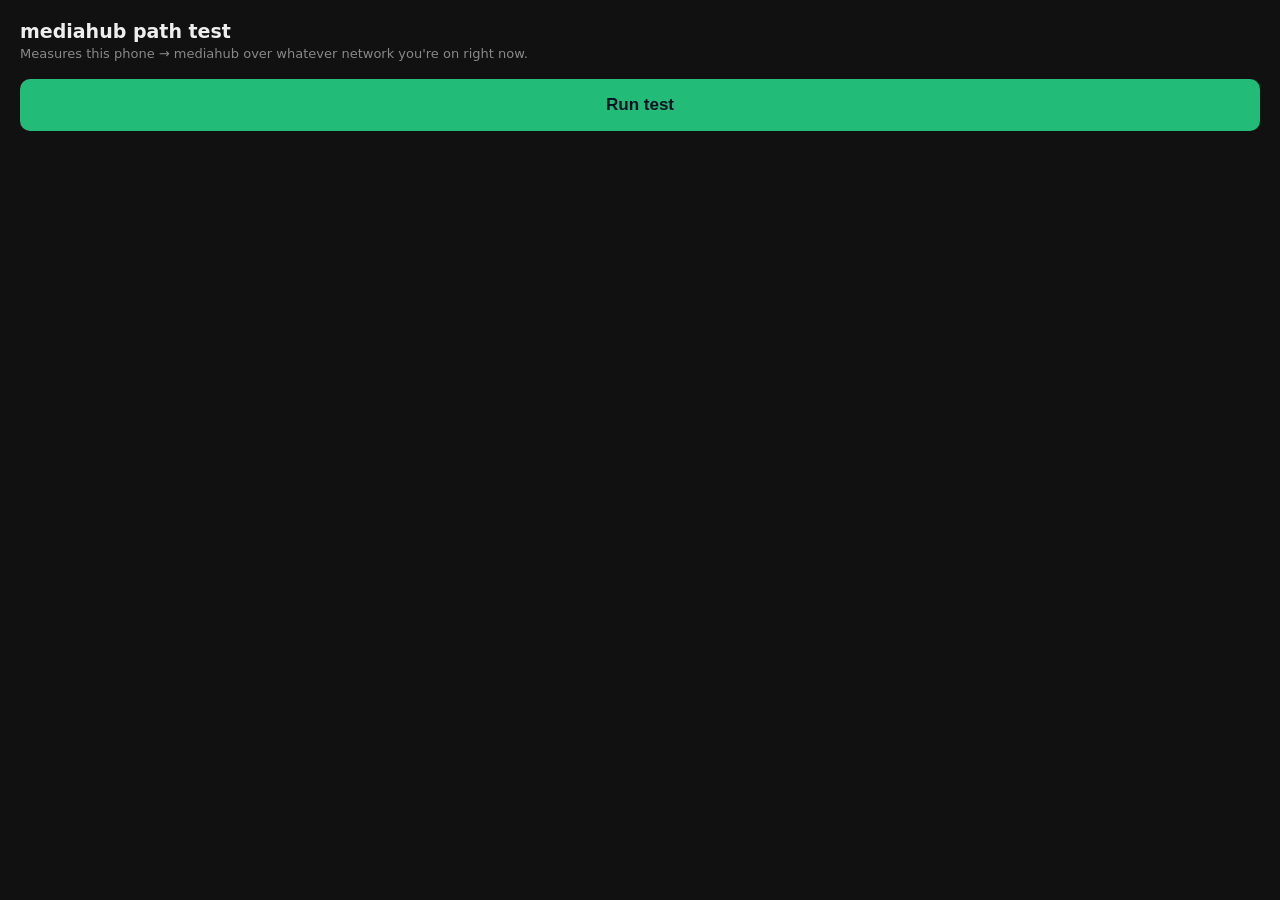
<file: speedtest/index.html>
<!doctype html><html><head><meta charset="utf-8">
<meta name="viewport" content="width=device-width,initial-scale=1">
<title>mediahub path test</title>
<style>
body{font:16px -apple-system,system-ui,sans-serif;margin:0;padding:20px;background:#111;color:#eee}
h1{font-size:19px;margin:0 0 4px}p.sub{color:#888;font-size:13px;margin:0 0 18px}
button{width:100%;padding:16px;font-size:17px;font-weight:600;border:0;border-radius:10px;background:#2b7;color:#012;margin-bottom:14px}
button:disabled{opacity:.5}
.row{padding:11px 13px;border-radius:9px;background:#1c1c1c;margin-bottom:8px;font-variant-numeric:tabular-nums}
.lbl{color:#999;font-size:12px;text-transform:uppercase;letter-spacing:.5px}
.val{font-size:20px;font-weight:600;margin-top:3px}
.ok{color:#5d8}.bad{color:#f66}.warn{color:#fb4}
#log{font:12px ui-monospace,Menlo,monospace;color:#888;white-space:pre-wrap;margin-top:14px;line-height:1.5}
</style></head><body>
<h1>mediahub path test</h1>
<p class="sub">Measures this phone &rarr; mediahub over whatever network you're on right now.</p>
<button id="go">Run test</button>
<div id="out"></div>
<div id="log"></div>
<script>
const out=document.getElementById('out'), log=document.getElementById('log'), go=document.getElementById('go');
function line(l,v,c){const d=document.createElement('div');d.className='row';
  d.innerHTML='<div class="lbl">'+l+'</div><div class="val '+(c||'')+'">'+v+'</div>';out.appendChild(d);}
function p(s){log.textContent+=s+'\n';}
async function one(file,bytes){
  const t0=performance.now();
  try{
    const ctl=new AbortController();
    const timer=setTimeout(()=>ctl.abort(),45000);
    const r=await fetch('/speedtest/'+file+'?cb='+Math.random(),{cache:'no-store',signal:ctl.signal});
    const b=await r.arrayBuffer();
    clearTimeout(timer);
    const dt=(performance.now()-t0)/1000;
    const mbps=(b.byteLength*8/1e6)/dt;
    p(file+': '+(b.byteLength/1e6).toFixed(1)+' MB in '+dt.toFixed(2)+'s = '+mbps.toFixed(1)+' Mbps');
    return {ok:true,mbps,dt,bytes:b.byteLength};
  }catch(e){
    const dt=(performance.now()-t0)/1000;
    p(file+': FAILED after '+dt.toFixed(2)+'s -- '+e.message);
    return {ok:false,dt,err:e.message};
  }
}
go.onclick=async()=>{
  go.disabled=true; out.innerHTML=''; log.textContent='';
  const t0=performance.now();
  await fetch('/speedtest/1mb.bin?cb='+Math.random(),{cache:'no-store'}).catch(()=>{});
  line('Latency (first byte, warm-up)',((performance.now()-t0)).toFixed(0)+' ms');
  const res=[];
  for(const [f,sz] of [['1mb.bin',1],['4mb.bin',4],['12mb.bin',12]]){
    const r=await one(f,sz);
    res.push([sz,r]);
    line(sz+' MB download', r.ok? r.mbps.toFixed(1)+' Mbps ('+r.dt.toFixed(1)+'s)' : 'FAILED after '+r.dt.toFixed(1)+'s',
         r.ok?(r.mbps>15?'ok':r.mbps>4?'warn':'bad'):'bad');
  }
  const good=res.filter(r=>r[1].ok);
  if(good.length===0){ line('Verdict','Every transfer failed — the path is broken, not slow','bad'); }
  else if(good.length<res.length){ line('Verdict','Small transfers work, large ones die — connection drops under sustained load','bad'); }
  else {
    const m=good[good.length-1][1].mbps;
    line('Verdict', m>15? 'Path is healthy — Aurral’s 14 MB is the problem'
       : m>4 ? 'Path is usable but slow — 14 MB ≈ '+(14*8/m).toFixed(0)+'s'
             : 'Path is very slow — 14 MB ≈ '+(14*8/m).toFixed(0)+'s', m>15?'ok':m>4?'warn':'bad');
  }
  go.disabled=false;
};
</script></body></html>
</file>
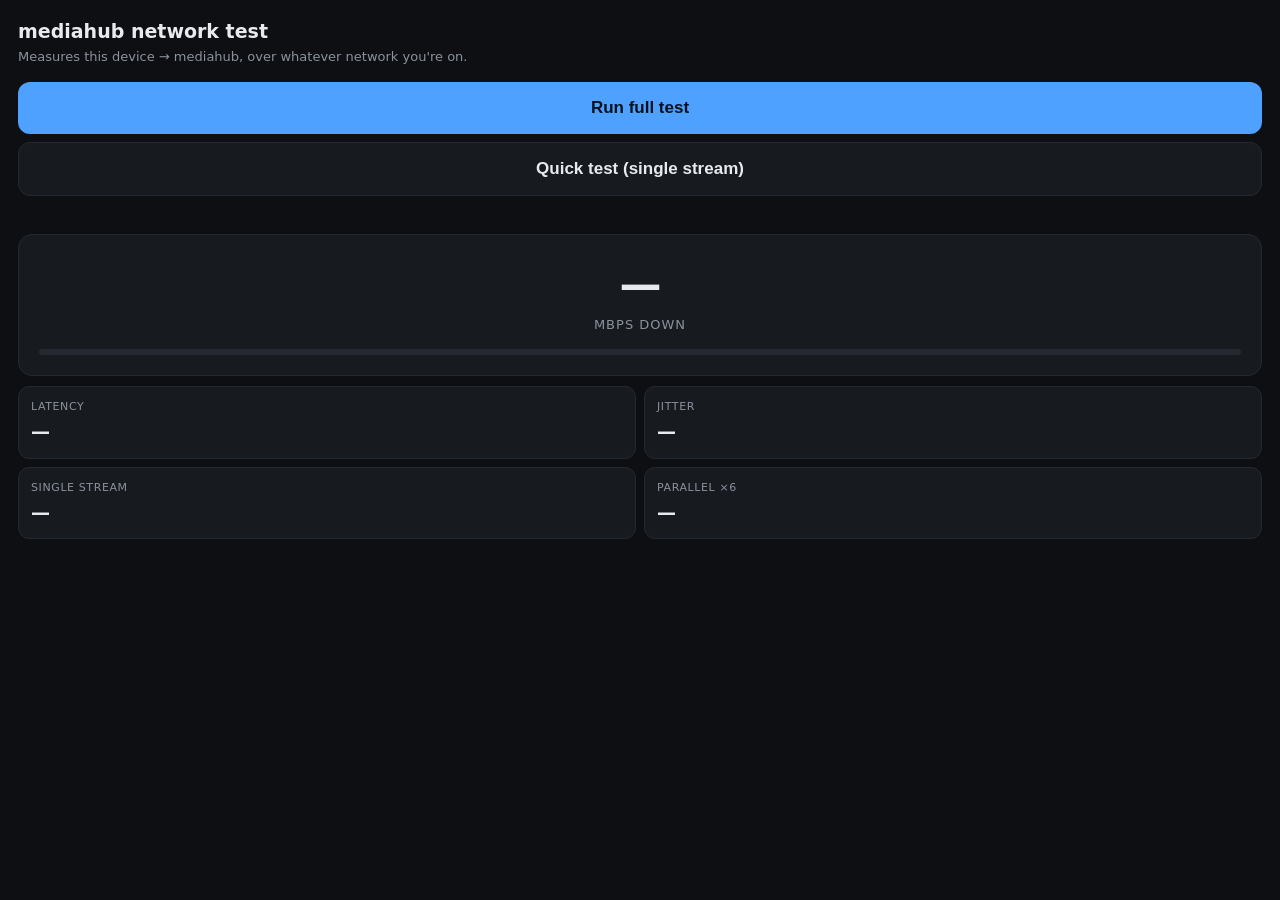
<file: speedtest/net.html>
<!doctype html><html lang="en"><head><meta charset="utf-8">
<meta name="viewport" content="width=device-width,initial-scale=1,viewport-fit=cover">
<title>mediahub network test</title>
<style>
:root{--bg:#0d0f12;--card:#171a1f;--line:#242932;--fg:#e8eaed;--dim:#8b929e;
--ok:#3ddc84;--warn:#ffb454;--bad:#ff5c5c;--accent:#4ea1ff}
*{box-sizing:border-box}
body{margin:0;padding:18px;background:var(--bg);color:var(--fg);
font:16px/1.45 -apple-system,BlinkMacSystemFont,system-ui,sans-serif;
-webkit-text-size-adjust:100%}
h1{font-size:19px;margin:0 0 2px}
.sub{color:var(--dim);font-size:13px;margin:0 0 16px}
button{width:100%;padding:16px;font-size:17px;font-weight:600;border:0;border-radius:12px;
background:var(--accent);color:#04121f;margin-bottom:8px;-webkit-appearance:none}
button.alt{background:var(--card);color:var(--fg);border:1px solid var(--line)}
button:disabled{opacity:.45}
.big{background:var(--card);border:1px solid var(--line);border-radius:14px;
padding:20px;text-align:center;margin-bottom:10px}
.big .n{font-size:42px;font-weight:700;letter-spacing:-1px;font-variant-numeric:tabular-nums}
.big .u{font-size:13px;color:var(--dim);text-transform:uppercase;letter-spacing:1px}
.grid{display:grid;grid-template-columns:1fr 1fr;gap:8px;margin-bottom:10px}
.cell{background:var(--card);border:1px solid var(--line);border-radius:11px;padding:12px}
.cell .k{font-size:11px;color:var(--dim);text-transform:uppercase;letter-spacing:.6px}
.cell .v{font-size:19px;font-weight:600;margin-top:3px;font-variant-numeric:tabular-nums}
.ok{color:var(--ok)}.warn{color:var(--warn)}.bad{color:var(--bad)}
.bar{height:6px;background:var(--line);border-radius:3px;overflow:hidden;margin-top:14px}
.bar>i{display:block;height:100%;width:0;background:var(--accent);transition:width .25s}
#verdict{background:var(--card);border:1px solid var(--line);border-left:3px solid var(--accent);
border-radius:11px;padding:14px;margin-bottom:10px;font-size:14px;display:none}
#log{font:12px/1.6 ui-monospace,SFMono-Regular,Menlo,monospace;color:var(--dim);
white-space:pre-wrap;margin-top:14px;word-break:break-all}
.status{color:var(--dim);font-size:13px;text-align:center;min-height:20px;margin-bottom:10px}
</style></head><body>

<h1>mediahub network test</h1>
<p class="sub">Measures this device &rarr; mediahub, over whatever network you're on.</p>

<button id="go">Run full test</button>
<button id="quick" class="alt">Quick test (single stream)</button>
<div class="status" id="status"></div>

<div class="big"><div class="n" id="speed">&mdash;</div><div class="u" id="speedu">Mbps down</div>
<div class="bar"><i id="bar"></i></div></div>

<div class="grid">
  <div class="cell"><div class="k">Latency</div><div class="v" id="lat">&mdash;</div></div>
  <div class="cell"><div class="k">Jitter</div><div class="v" id="jit">&mdash;</div></div>
  <div class="cell"><div class="k">Single stream</div><div class="v" id="single">&mdash;</div></div>
  <div class="cell"><div class="k">Parallel &times;6</div><div class="v" id="multi">&mdash;</div></div>
</div>

<div id="verdict"></div>
<div id="log"></div>

<script>
const $=id=>document.getElementById(id);
const log=s=>{$('log').textContent+=s+'\n'};
const fmt=n=>n>=100?n.toFixed(0):n>=10?n.toFixed(1):n.toFixed(2);
const cls=m=>m>50?'ok':m>10?'warn':'bad';
function setSpeed(m){$('speed').textContent=fmt(m);$('speed').className='n '+cls(m);
  $('bar').style.width=Math.min(100,(m/100)*100)+'%';}

async function measureLatency(n=8){
  const t=[];
  for(let i=0;i<n;i++){
    const s=performance.now();
    try{ await fetch('/speedtest/ping.txt?cb='+Math.random(),{cache:'no-store'}); }
    catch(e){ continue; }
    t.push(performance.now()-s);
  }
  if(!t.length) return {avg:NaN,jit:NaN};
  const avg=t.reduce((a,b)=>a+b,0)/t.length;
  const jit=Math.sqrt(t.reduce((a,b)=>a+(b-avg)**2,0)/t.length);
  return {avg,jit};
}

// One stream. Returns {bytes, secs, ok}
async function stream(file,timeoutMs){
  const ctl=new AbortController();
  const timer=setTimeout(()=>ctl.abort(),timeoutMs);
  const t0=performance.now();
  let bytes=0;
  try{
    const r=await fetch('/speedtest/'+file+'?cb='+Math.random(),
      {cache:'no-store',signal:ctl.signal});
    const reader=r.body.getReader();
    for(;;){
      const {done,value}=await reader.read();
      if(done) break;
      bytes+=value.length;
    }
    clearTimeout(timer);
    return {bytes,secs:(performance.now()-t0)/1000,ok:true};
  }catch(e){
    clearTimeout(timer);
    return {bytes,secs:(performance.now()-t0)/1000,ok:false,err:e.name};
  }
}

async function parallel(file,n,timeoutMs){
  const t0=performance.now();
  const rs=await Promise.all(Array.from({length:n},()=>stream(file,timeoutMs)));
  const secs=(performance.now()-t0)/1000;
  const bytes=rs.reduce((a,r)=>a+r.bytes,0);
  const failed=rs.filter(r=>!r.ok).length;
  return {bytes,secs,mbps:(bytes*8/1e6)/secs,failed,n};
}

async function run(full){
  $('go').disabled=$('quick').disabled=true;
  $('log').textContent='';$('verdict').style.display='none';
  ['speed','lat','jit','single','multi'].forEach(i=>$(i).textContent='—');
  $('bar').style.width='0';

  $('status').textContent='Measuring latency…';
  const L=await measureLatency();
  $('lat').textContent=isNaN(L.avg)?'fail':Math.round(L.avg)+' ms';
  $('jit').textContent=isNaN(L.jit)?'fail':Math.round(L.jit)+' ms';
  $('jit').className='v '+(L.jit<30?'ok':L.jit<80?'warn':'bad');
  log(`latency avg=${Math.round(L.avg)}ms jitter=${Math.round(L.jit)}ms`);

  $('status').textContent='Single stream…';
  const s1=await stream('4mb.bin',30000);
  const m1=(s1.bytes*8/1e6)/s1.secs;
  $('single').textContent=s1.bytes?fmt(m1)+' Mbps':'failed';
  $('single').className='v '+(s1.bytes?cls(m1):'bad');
  log(`single: ${(s1.bytes/1e6).toFixed(2)}MB in ${s1.secs.toFixed(1)}s = ${fmt(m1)} Mbps${s1.ok?'':' (INCOMPLETE '+s1.err+')'}`);
  setSpeed(m1||0);

  let mp={mbps:0,failed:0,n:6};
  if(full){
    $('status').textContent='6 parallel streams (like Ookla)…';
    mp=await parallel('4mb.bin',6,30000);
    $('multi').textContent=mp.bytes?fmt(mp.mbps)+' Mbps':'failed';
    $('multi').className='v '+(mp.bytes?cls(mp.mbps):'bad');
    log(`parallel x6: ${(mp.bytes/1e6).toFixed(2)}MB in ${mp.secs.toFixed(1)}s = ${fmt(mp.mbps)} Mbps${mp.failed?', '+mp.failed+' stream(s) incomplete':''}`);
    if(mp.mbps>m1) setSpeed(mp.mbps);
  }

  $('status').textContent='';
  const best=Math.max(m1||0,mp.mbps||0);
  const v=$('verdict'); v.style.display='block';
  let msg;
  if(best<1){
    msg='<b class="bad">Path is broken, not just slow.</b> Under 1 Mbps to your own server. '+
        'Compare against a public speed test on this same connection — if that is fast, the problem is the path to mediahub, not your internet.';
  }else if(best<10){
    msg='<b class="warn">Path is degraded.</b> Usable for small pages, painful for anything large. '+
        `Aurral's 14 MB would take about ${Math.round(14*8/best)}s.`;
  }else if(best<50){
    msg='<b class="warn">Path is workable.</b> Most services will feel fine; big media may stutter.';
  }else{
    msg='<b class="ok">Path is healthy.</b> Anything slow at this point is the application, not the network.';
  }
  if(full&&mp.mbps>m1*2&&m1>0){
    msg+='<br><br><b>Parallel streams are '+(mp.mbps/m1).toFixed(1)+'x faster than one.</b> '+
         'That signature means packet loss or high latency, not a bandwidth cap — each single connection keeps backing off.';
  }
  if(full&&mp.failed){ msg+='<br><br><b class="bad">'+mp.failed+' of '+mp.n+' streams did not finish.</b> Connections are dying mid-transfer.'; }
  v.innerHTML=msg;
  $('go').disabled=$('quick').disabled=false;
}
$('go').onclick=()=>run(true);
$('quick').onclick=()=>run(false);
</script></body></html>
</file>
